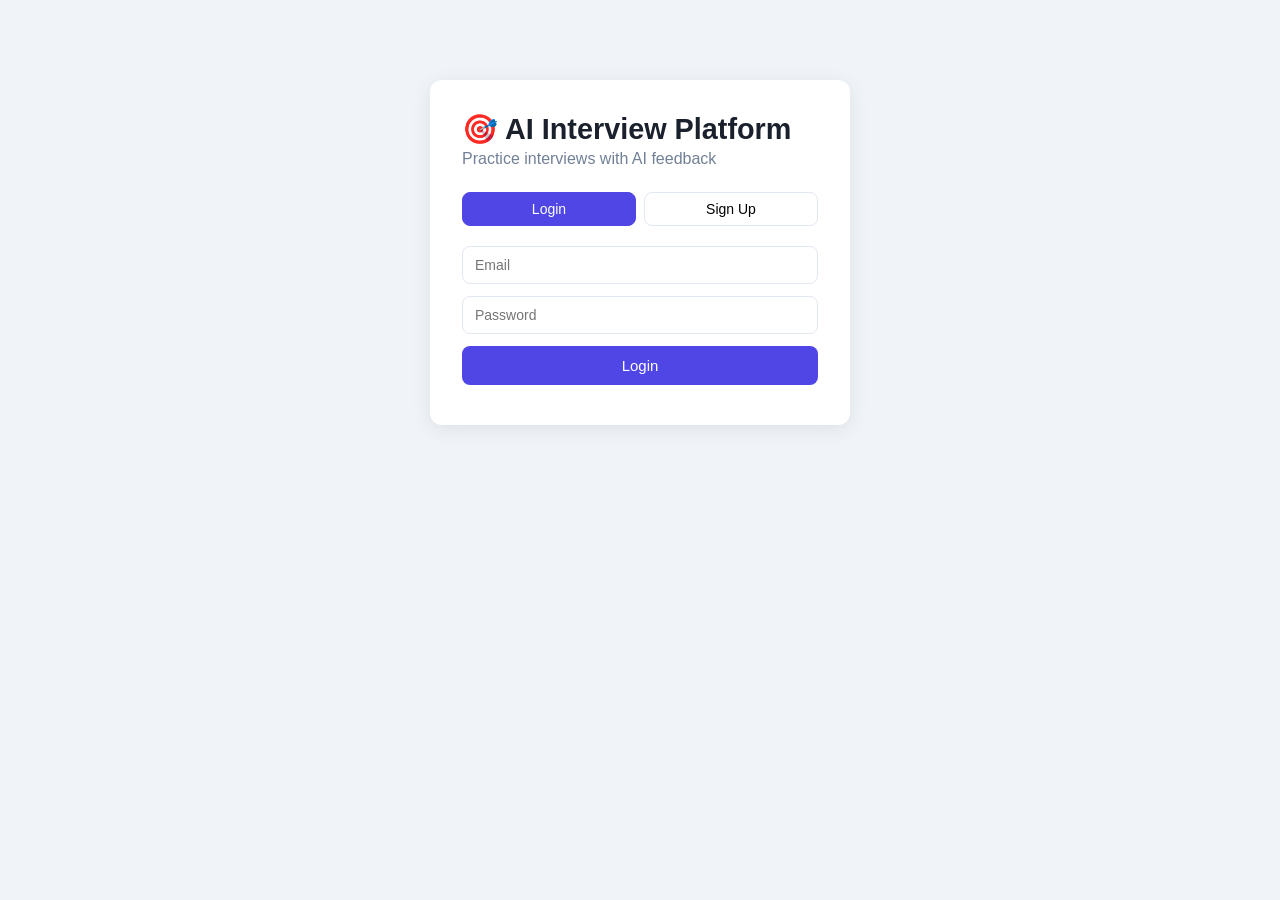
<file: templates/index.html>
<!DOCTYPE html>
<html lang="en">
<head>
  <meta charset="UTF-8" />
  <title>AI Interview Platform</title>
  <link rel="stylesheet" href="/static/style.css" />
</head>
<body>
  <div class="auth-container">
    <h1>🎯 AI Interview Platform</h1>
    <p class="subtitle">Practice interviews with AI feedback</p>

    <div class="tabs">
      <button class="tab active" onclick="showTab('login')">Login</button>
      <button class="tab" onclick="showTab('signup')">Sign Up</button>
    </div>

    <div id="login-form">
      <input type="email" id="login-email" placeholder="Email" />
      <input type="password" id="login-password" placeholder="Password" />
      <button class="btn-primary" onclick="login()">Login</button>
    </div>

    <div id="signup-form" style="display:none">
      <input type="text" id="signup-name" placeholder="Full Name" />
      <input type="email" id="signup-email" placeholder="Email" />
      <input type="password" id="signup-password" placeholder="Password (min 6 chars)" />
      <button class="btn-primary" onclick="signup()">Create Account</button>
    </div>

    <p id="auth-error" class="error-msg"></p>
  </div>

  <script>
    function showTab(tab) {
      document.getElementById('login-form').style.display = tab === 'login' ? 'block' : 'none';
      document.getElementById('signup-form').style.display = tab === 'signup' ? 'block' : 'none';
      document.querySelectorAll('.tab').forEach((t, i) => {
        t.classList.toggle('active', (i === 0 && tab === 'login') || (i === 1 && tab === 'signup'));
      });
    }

    async function login() {
      const email = document.getElementById('login-email').value;
      const password = document.getElementById('login-password').value;
      const res = await fetch('/api/login', {
        method: 'POST',
        headers: {'Content-Type': 'application/json'},
        body: JSON.stringify({ email, password })
      });
      const data = await res.json();
      if (res.ok) {
        localStorage.setItem('token', data.token);
        localStorage.setItem('name', data.name);
        window.location.href = '/dashboard';
      } else {
        document.getElementById('auth-error').textContent = data.detail;
      }
    }

    async function signup() {
      const name = document.getElementById('signup-name').value;
      const email = document.getElementById('signup-email').value;
      const password = document.getElementById('signup-password').value;
      const res = await fetch('/api/signup', {
        method: 'POST',
        headers: {'Content-Type': 'application/json'},
        body: JSON.stringify({ name, email, password })
      });
      const data = await res.json();
      if (res.ok) {
        localStorage.setItem('token', data.token);
        localStorage.setItem('name', data.name);
        window.location.href = '/dashboard';
      } else {
        document.getElementById('auth-error').textContent = data.detail;
      }
    }
  </script>
</body>
</html>
</file>
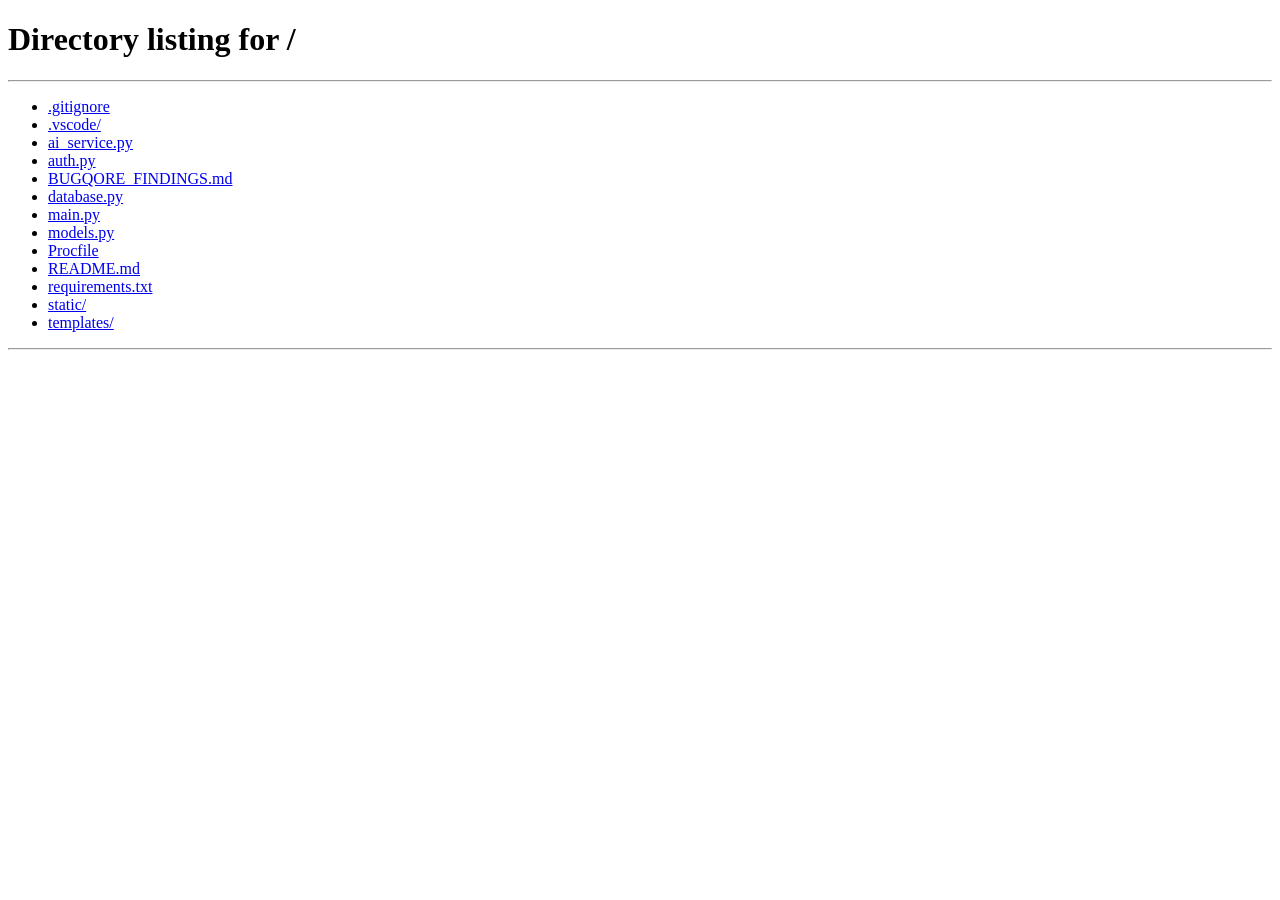
<file: templates/dashboard.html>
<!DOCTYPE html>
<html lang="en">
<head>
  <meta charset="UTF-8" />
  <title>Dashboard</title>
  <link rel="stylesheet" href="/static/style.css" />
</head>
<body>
  <nav class="navbar">
    <span class="logo">🎯 AI Interviews</span>
    <span id="user-name"></span>
    <button class="btn-small" onclick="logout()">Logout</button>
  </nav>

  <div class="container">
    <h2>Start a New Interview</h2>
    <div class="card">
      <label>Job Role</label>
      <select id="role">
        <option>Software Engineer</option>
        <option>Data Scientist</option>
        <option>Product Manager</option>
        <option>Frontend Developer</option>
        <option>Backend Developer</option>
        <option>DevOps Engineer</option>
      </select>

      <label>Difficulty</label>
      <select id="difficulty">
        <option>Easy</option>
        <option>Medium</option>
        <option>Hard</option>
      </select>

      <button class="btn-primary" onclick="startInterview()">Start Interview →</button>
    </div>

    <h2>Past Sessions</h2>
    <div id="history-list"></div>
  </div>

  <script>
    const token = localStorage.getItem('token');
    if (!token) window.location.href = '/';
    document.getElementById('user-name').textContent = 'Hi, ' + localStorage.getItem('name');

    function logout() {
      localStorage.clear();
      window.location.href = '/';
    }

    function startInterview() {
      const role = document.getElementById('role').value;
      const difficulty = document.getElementById('difficulty').value;
      localStorage.setItem('role', role);
      localStorage.setItem('difficulty', difficulty);
      window.location.href = '/interview';
    }

    async function loadHistory() {
      const res = await fetch('/api/history', {
        headers: { 'Authorization': 'Bearer ' + token }
      });
      const sessions = await res.json();
      const list = document.getElementById('history-list');
      if (sessions.length === 0) {
        list.innerHTML = '<p class="muted">No sessions yet. Start your first interview!</p>';
        return;
      }
      list.innerHTML = sessions.map(s => `
        <div class="history-card">
          <div class="history-header">
            <strong>${s.role}</strong>
            <span class="badge ${s.score >= 70 ? 'badge-green' : s.score >= 40 ? 'badge-yellow' : 'badge-red'}">${s.score ?? 'N/A'}/100</span>
          </div>
          <p class="muted">${s.difficulty} · ${new Date(s.date).toLocaleDateString()}</p>
          <p>${s.question}</p>
          <p class="feedback">${s.feedback ?? ''}</p>
        </div>
      `).join('');
    }

    loadHistory();
  </script>
</body>
</html>
</file>
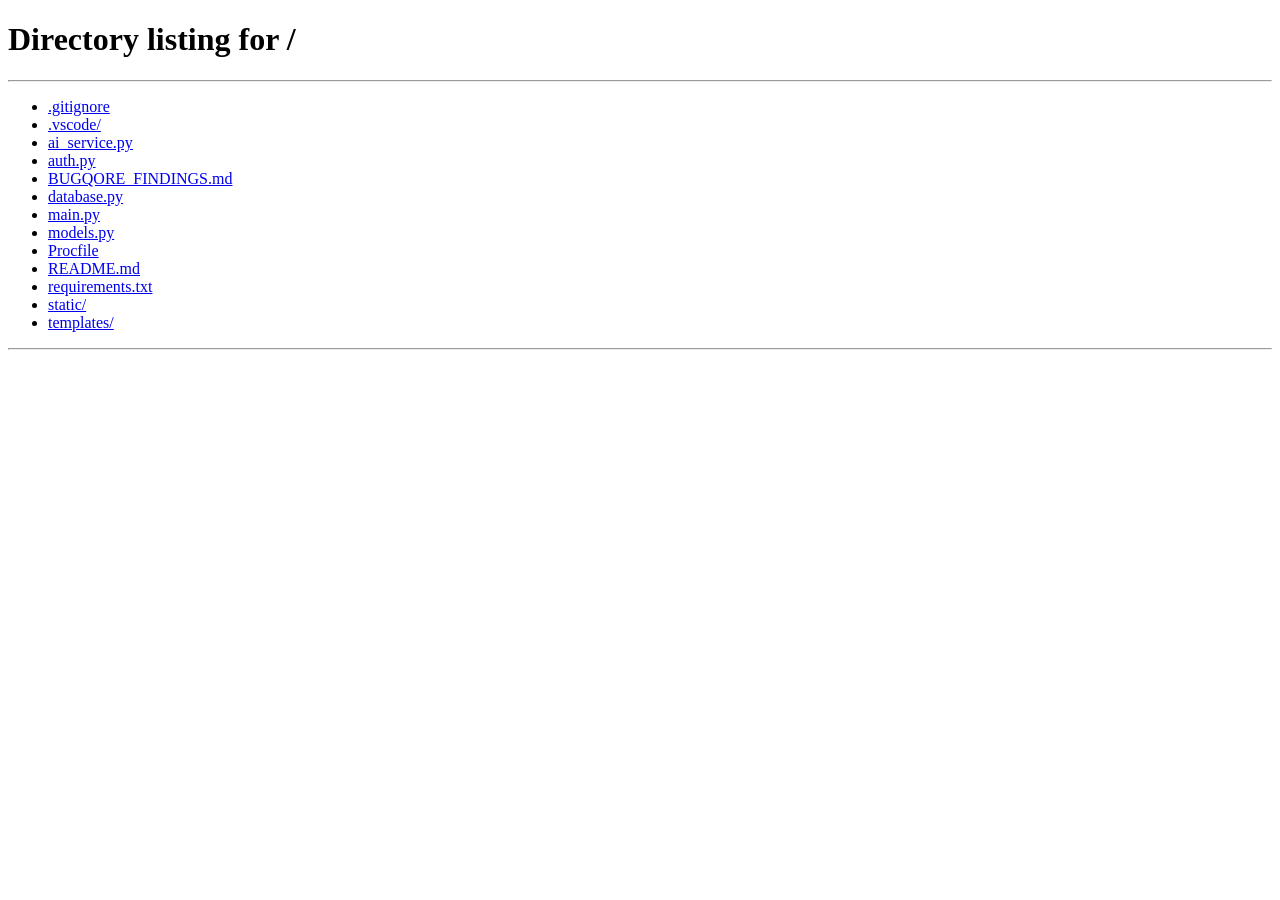
<file: templates/interview.html>
<!DOCTYPE html>
<html lang="en">
<head>
  <meta charset="UTF-8" />
  <title>Interview</title>
  <link rel="stylesheet" href="/static/style.css" />
</head>
<body>
  <nav class="navbar">
    <span class="logo">🎯 AI Interviews</span>
    <button class="btn-small" onclick="window.location.href='/dashboard'">← Back</button>
  </nav>

  <div class="container">
    <div id="loading-screen" class="center-screen">
      <div class="spinner"></div>
      <p>Generating your question...</p>
    </div>

    <div id="question-screen" style="display:none">
      <div class="role-badge" id="role-badge"></div>
      <div class="card">
        <h3>Question</h3>
        <p id="question-text" class="question-text"></p>
      </div>

      <div class="card">
        <h3>Your Answer</h3>
        <textarea id="answer-box" rows="8" placeholder="Type your answer here..."></textarea>
        <button class="btn-primary" onclick="submitAnswer()">Submit for AI Feedback →</button>
      </div>
    </div>

    <div id="feedback-screen" style="display:none">
      <div class="card">
        <h3>AI Feedback</h3>
        <div class="score-circle" id="score-display"></div>
        <div class="feedback-section">
          <p><strong>Feedback:</strong> <span id="fb-feedback"></span></p>
          <p><strong>✅ Strengths:</strong> <span id="fb-strengths"></span></p>
          <p><strong>📈 Improve:</strong> <span id="fb-improvements"></span></p>
        </div>
        <button class="btn-primary" onclick="window.location.href='/dashboard'">Back to Dashboard</button>
        <button class="btn-secondary" onclick="location.reload()">Try Another Question</button>
      </div>
    </div>
  </div>

  <script>
    const token = localStorage.getItem('token');
    if (!token) window.location.href = '/';

    const role = localStorage.getItem('role');
    const difficulty = localStorage.getItem('difficulty');
    let sessionId = null;

    document.getElementById('role-badge').textContent = role + ' · ' + difficulty;

    async function loadQuestion() {
      const res = await fetch('/api/get-question', {
        method: 'POST',
        headers: { 'Content-Type': 'application/json', 'Authorization': 'Bearer ' + token },
        body: JSON.stringify({ role, difficulty })
      });
      const data = await res.json();
      sessionId = data.session_id;
      document.getElementById('question-text').textContent = data.question;
      document.getElementById('loading-screen').style.display = 'none';
      document.getElementById('question-screen').style.display = 'block';
    }

    async function submitAnswer() {
      const answer = document.getElementById('answer-box').value.trim();
      if (!answer) { alert('Please write an answer first!'); return; }

      document.getElementById('question-screen').style.display = 'none';
      document.getElementById('loading-screen').style.display = 'flex';

      const res = await fetch('/api/submit-answer', {
        method: 'POST',
        headers: { 'Content-Type': 'application/json', 'Authorization': 'Bearer ' + token },
        body: JSON.stringify({ session_id: sessionId, answer })
      });
      const data = await res.json();

      document.getElementById('loading-screen').style.display = 'none';
      document.getElementById('feedback-screen').style.display = 'block';
      document.getElementById('score-display').textContent = data.score + '/100';
      document.getElementById('score-display').className = 'score-circle ' +
        (data.score >= 70 ? 'score-green' : data.score >= 40 ? 'score-yellow' : 'score-red');
      document.getElementById('fb-feedback').textContent = data.feedback;
      document.getElementById('fb-strengths').textContent = data.strengths;
      document.getElementById('fb-improvements').textContent = data.improvements;
    }

    loadQuestion();
  </script>
</body>
</html>
</file>
<file: static/style.css>
* { box-sizing: border-box; margin: 0; padding: 0; }
body { font-family: 'Segoe UI', sans-serif; background: #f0f4f8; color: #1a202c; }

/* Auth page */
.auth-container { max-width: 420px; margin: 80px auto; background: white; padding: 2rem; border-radius: 12px; box-shadow: 0 4px 20px rgba(0,0,0,0.08); }
.auth-container h1 { font-size: 1.8rem; margin-bottom: 0.25rem; }
.subtitle { color: #718096; margin-bottom: 1.5rem; }

/* Tabs */
.tabs { display: flex; gap: 8px; margin-bottom: 1.25rem; }
.tab { flex: 1; padding: 8px; border: 1px solid #e2e8f0; background: white; border-radius: 8px; cursor: pointer; font-size: 14px; }
.tab.active { background: #4f46e5; color: white; border-color: #4f46e5; }

/* Inputs */
input, select, textarea { width: 100%; padding: 10px 12px; margin-bottom: 12px; border: 1px solid #e2e8f0; border-radius: 8px; font-size: 14px; font-family: inherit; }
input:focus, select:focus, textarea:focus { outline: none; border-color: #4f46e5; }
textarea { resize: vertical; }

/* Buttons */
.btn-primary { width: 100%; padding: 11px; background: #4f46e5; color: white; border: none; border-radius: 8px; font-size: 15px; cursor: pointer; font-weight: 500; }
.btn-primary:hover { background: #4338ca; }
.btn-secondary { width: 100%; padding: 11px; background: white; color: #4f46e5; border: 1px solid #4f46e5; border-radius: 8px; font-size: 15px; cursor: pointer; margin-top: 8px; }
.btn-small { padding: 6px 14px; background: white; border: 1px solid #e2e8f0; border-radius: 6px; cursor: pointer; font-size: 13px; }

/* Navbar */
.navbar { background: white; padding: 1rem 2rem; display: flex; align-items: center; gap: 1rem; border-bottom: 1px solid #e2e8f0; }
.logo { font-weight: 700; font-size: 1.1rem; flex: 1; }

/* Container */
.container { max-width: 700px; margin: 2rem auto; padding: 0 1rem; }
.container h2 { margin-bottom: 1rem; font-size: 1.3rem; }

/* Card */
.card { background: white; border-radius: 12px; padding: 1.5rem; margin-bottom: 1.25rem; box-shadow: 0 2px 8px rgba(0,0,0,0.06); }
.card label { display: block; font-size: 13px; font-weight: 500; color: #4a5568; margin-bottom: 4px; }
.card h3 { margin-bottom: 1rem; }

/* History */
.history-card { background: white; border-radius: 10px; padding: 1.25rem; margin-bottom: 12px; box-shadow: 0 2px 8px rgba(0,0,0,0.05); }
.history-header { display: flex; justify-content: space-between; align-items: center; margin-bottom: 4px; }
.badge { padding: 3px 10px; border-radius: 20px; font-size: 12px; font-weight: 600; }
.badge-green { background: #d1fae5; color: #065f46; }
.badge-yellow { background: #fef3c7; color: #92400e; }
.badge-red { background: #fee2e2; color: #991b1b; }
.muted { color: #718096; font-size: 13px; margin-bottom: 6px; }
.feedback { font-size: 13px; color: #4a5568; margin-top: 8px; border-left: 3px solid #4f46e5; padding-left: 8px; }

/* Interview */
.role-badge { display: inline-block; background: #ede9fe; color: #4f46e5; padding: 4px 14px; border-radius: 20px; font-size: 13px; font-weight: 500; margin-bottom: 1rem; }
.question-text { font-size: 1.1rem; line-height: 1.7; color: #2d3748; }

/* Loading */
.center-screen { display: flex; flex-direction: column; align-items: center; justify-content: center; min-height: 50vh; gap: 1rem; color: #718096; }
.spinner { width: 40px; height: 40px; border: 4px solid #e2e8f0; border-top-color: #4f46e5; border-radius: 50%; animation: spin 0.8s linear infinite; }
@keyframes spin { to { transform: rotate(360deg); } }

/* Score */
.score-circle { width: 90px; height: 90px; border-radius: 50%; display: flex; align-items: center; justify-content: center; font-size: 1.3rem; font-weight: 700; margin: 0 auto 1.5rem; }
.score-green { background: #d1fae5; color: #065f46; }
.score-yellow { background: #fef3c7; color: #92400e; }
.score-red { background: #fee2e2; color: #991b1b; }
.feedback-section p { margin-bottom: 10px; line-height: 1.6; }

.error-msg { color: #e53e3e; font-size: 13px; margin-top: 8px; text-align: center; }
</file>
